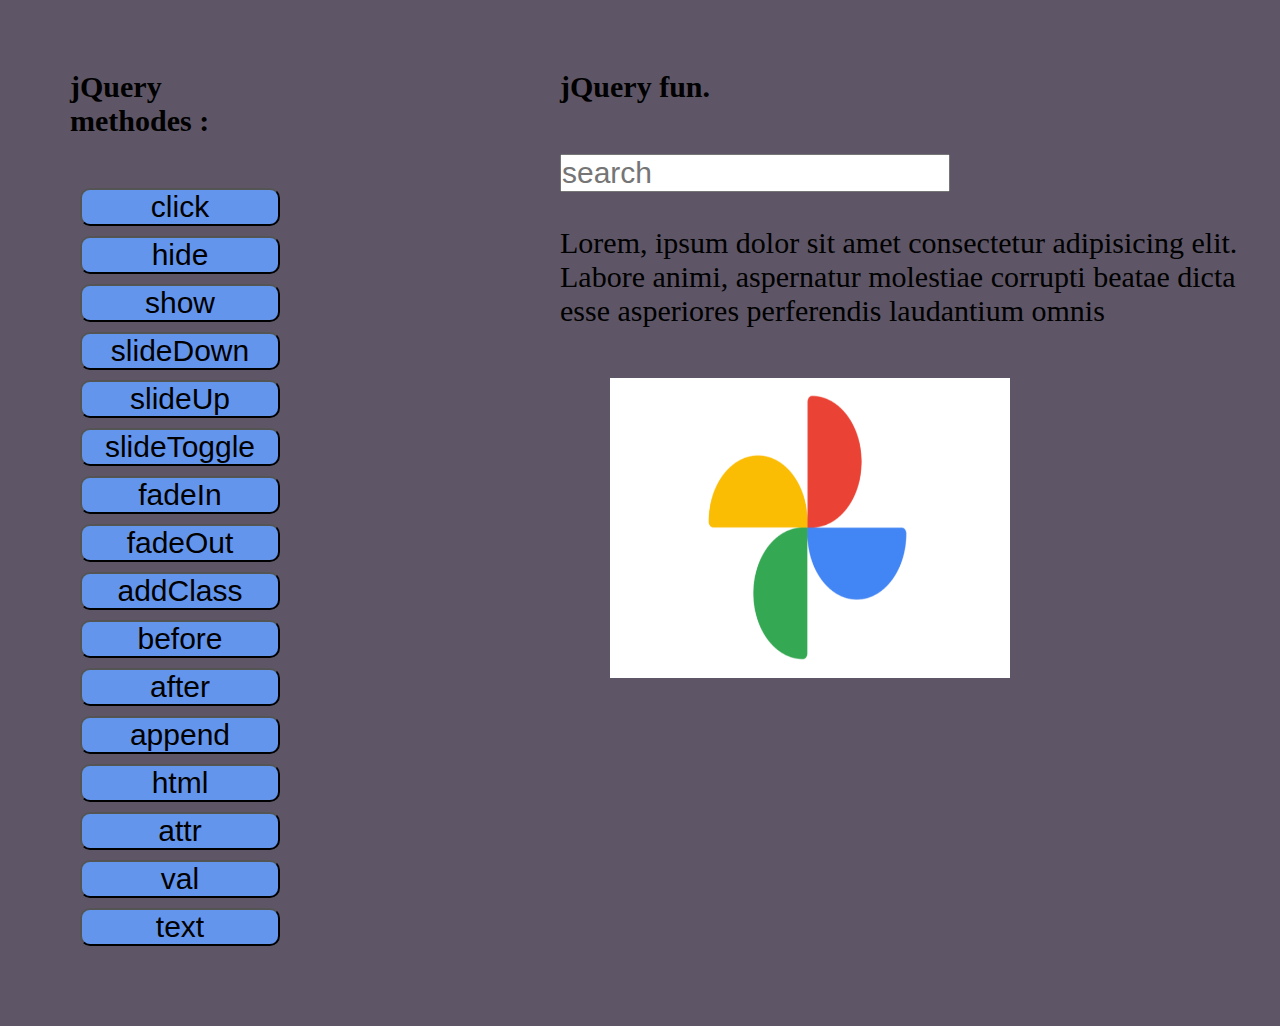
<file: jquery/jqueryFunction/index.html>
<!DOCTYPE html>
<html lang="en">
<head>
    <meta charset="UTF-8">
    <meta http-equiv="X-UA-Compatible" content="IE=edge">
    <meta name="viewport" content="width=device-width, initial-scale=1.0">
    <title>jquryfunction</title>
    <link rel="stylesheet" href="jqfun.css">
    <script src="https://ajax.googleapis.com/ajax/libs/jquery/3.6.0/jquery.min.js"></script>
    <script>
        $(document).ready(function(){
            $('.click').click(function(){
                alert('click');
            })
            $('.hide').click(function(){
               $('h2').hide();
            })
       
            $('.show').click(function(){
               $('h2').show();
            })
            $('.slideup').click(function(){
               $('img').slideUp();
            })
            $('.slidedown').click(function(){
               $('img').slideDown();
            })
            $('.slideToggle').click(function(){
               $('img').slideToggle();
            })
            $('.fadeOut').click(function(){
               $('p').fadeOut();
            }) 
        
            $('.fadeIn').click(function(){
               $('p').fadeIn();
            })
            $('.addClass').click(function(){
               $('p').addClass('num');
            }) 
            $('.before').click(function(){
               $('p').before('num1');
            })
            $('.after').click(function(){
               $('p').after('num2');
            })
            $('.append').click(function(){
               $('h2').before('num');
            })
            $('.html').click(function(){
               $('h2').before('html');
            })
            $('.val').click(function(){
               $('input:text').val('text');
            })
            $('.attr').click(function(){
               $('.google').attr('width','600');
            })
            $('.text').click(function(){
               $('.h22').text('text1');
            })
        })
        
    </script>
</head>
<body>
  <div id="main-content">
     
      <div class="left">
          <h1>jQuery methodes : </h1>
          <ul type="none">
              <li><button class= "click ">click</button></li>
              <li><button class= "hide ">hide </button></li>
              <li><button class= "show ">show</button></li>
              <li><button class= "slidedown">slideDown</button></li>
              <li><button class= "slideup">slideUp</button></li>
              <li><button class= "slideToggle">slideToggle</button></li>
              <li><button class= "fadeIn">fadeIn</button></li>
              <li><button class= "fadeOut">fadeOut</button></li>
              <li><button class= "addClass">addClass</button></li>
              <li><button class= "before">before</button></li>
              <li><button class= "after">after</button></li>
              <li><button class= "append">append</button></li>
              <li><button class= "html">html</button></li>
              <li><button class= "attr">attr</button></li>
              <li><button class= "val">val</button></li>
              <li><button class= "text">text</button></li>
          </ul>
        </div>
          <div class="right">
              <h2 class="h22">jQuery fun.</h2>
              <input type="text" id="search" placeholder="search"><br><br>
              <p class="par">Lorem, ipsum dolor sit amet consectetur adipisicing elit. Labore animi, aspernatur molestiae corrupti
                   beatae dicta esse asperiores perferendis laudantium omnis</p>
                    
                   <img class="google" src="google.png" width="400" height="300" alt="">
          </div>
      

  </div>  
</body>
</html>
</file>
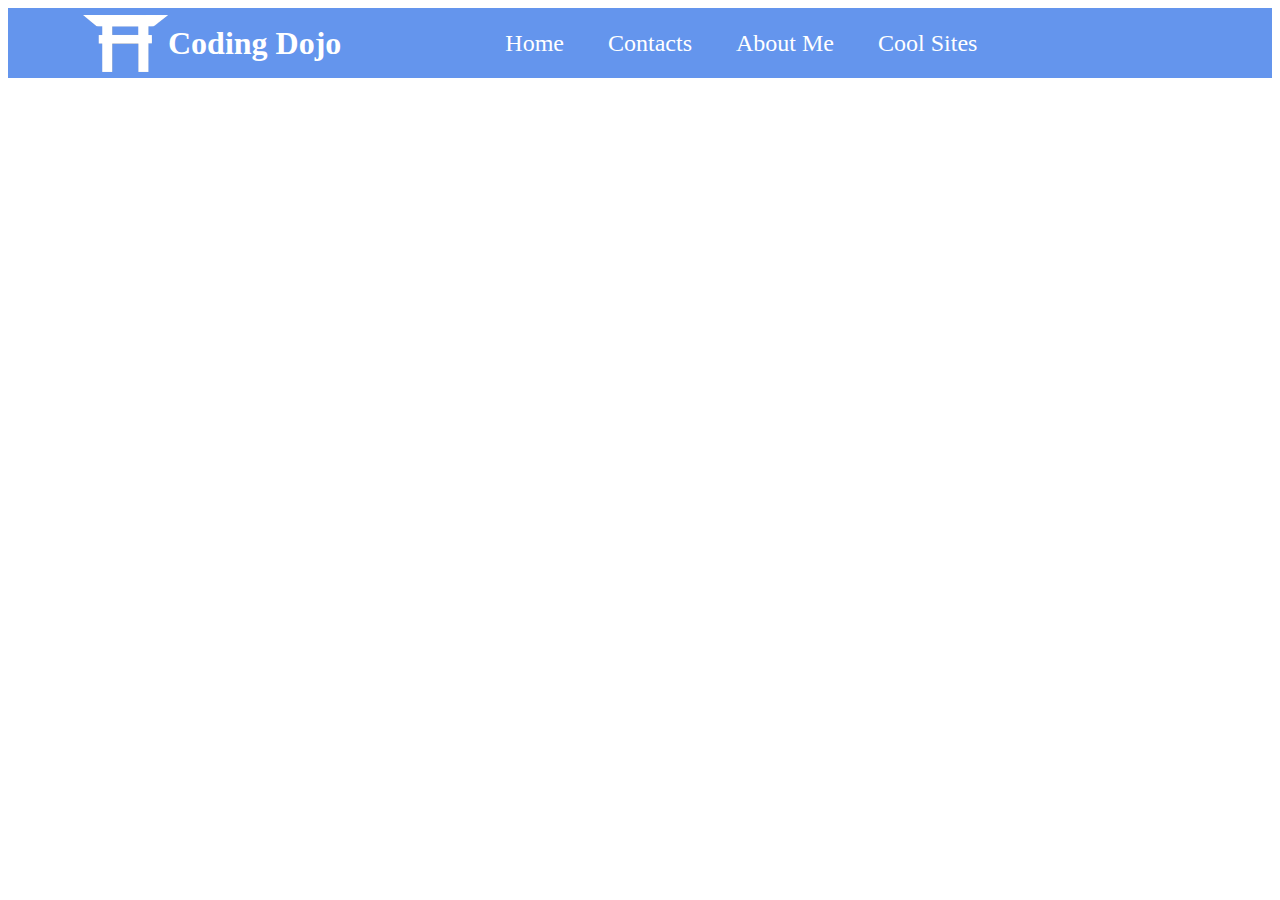
<file: css/flexnavbar/flex2/index.html>
<!DOCTYPE html>
<html lang="en">

<head>
    <meta charset="UTF-8">
    <meta http-equiv="X-UA-Compatible" content="IE=edge">
    <meta name="viewport" content="width=device-width, initial-scale=1.0">
    <title>Document</title>
    <link rel="stylesheet" href="index.css">
</head>

<body>
    <div class="nav">
        <img src="dojo-icon.png" alt="dojo-icon">
        <h1>Coding Dojo</h1>
        <ul>
            <li><a href="#">Home</a></li>
            <li><a href="#">Contacts</a></li>
            <li><a href="#">About Me</a></li>
            <li><a href="#">Cool Sites</a></li>
        </ul>
    </div>
</body>

</html>
</file>
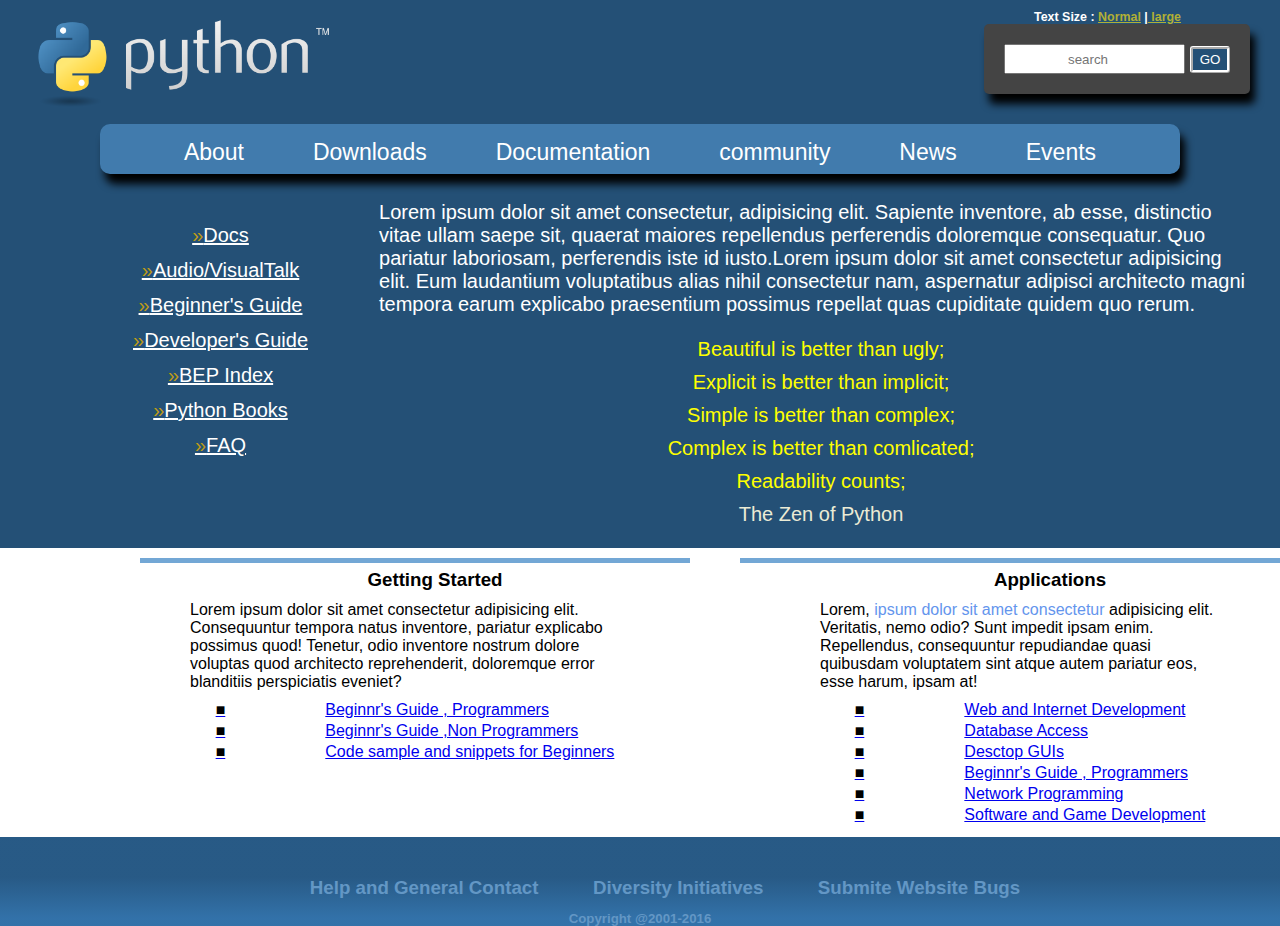
<file: css/aboutpython/indexpython.html>
<!DOCTYPE html>
<html lang="en">
<head>
    <meta charset="UTF-8">
    <meta http-equiv="X-UA-Compatible" content="IE=edge">
    <link rel="stylesheet" href="stylepython.css">
    <meta name="viewport" content="width=device-width, initial-scale=1.0">
    <title>python</title>
</head>
<body>
    <main>
    <header>
        <div class="photo"><img src="python.png" width="350" height="100" alt=""></div>
        <div class="search"> 
          <div class="text"><h5>Text Size :  <a href="#">Normal</a>  |<a href="#"> large</a></h5></div>
          <div class ="search1"><input type="search" placeholder="search"><button type="submit">GO</button></div></div>
     </header>
     <div class="list">   
    <ul>
      <li><a href="#">About</li></a>
      <li><a href="#">Downloads</a></li><li><a href="#">Documentation</a></li>
      <li><a href="#">community</a></li><li><a href="#">News</a></li>
      <li><a href="#">Events</a></li>
    </ul>
     </div >
        <content>
           <nav><ul>
            <li><a href="#"><span0>»</span0>Docs</a></li>
            <li><a href="#"><span0>»</span0>Audio/VisualTalk</a></li><li><a href="#"><span0>»</span0>Beginner's Guide</a></li>
            <li><a href="#"><span0>»</span0>Developer's Guide</a></li><li><a href="#"><span0>»</span0>BEP Index</a></li>
            <li><a href="#"><span0>»</span0>Python Books</a></li>
            <li><a href="#"><span0>»</span0>FAQ</a></li>
          </ul></nav>
           <div class="par">
             <p><span3>Lorem ipsum dolor sit amet consectetur, adipisicing elit. Sapiente inventore, ab esse, distinctio vitae ullam saepe sit, quaerat maiores repellendus
               perferendis doloremque consequatur. Quo pariatur laboriosam, perferendis iste id iusto.Lorem ipsum dolor sit amet consectetur adipisicing elit.
               Eum laudantium voluptatibus alias nihil consectetur nam, aspernatur adipisci architecto magni tempora 
              earum explicabo praesentium possimus repellat quas cupiditate quidem quo rerum.</span3></p>
               <div class="menu"><ul>
               <li><span>Beautiful is better than ugly;</span></li>
               <li><span>Explicit is better than implicit;</span></li>
               <li><span>Simple is better than complex;</span></li>
               <li><span>Complex is better than comlicated;</span></li>
               <li><span>Readability counts;</span></li>
               <li><span1>The Zen of Python</span1></li>
              </ul>
              </div>
           </div >
        </content>
    </main>
    <div class="section">
    <div class="section1">
      <div class="box"></div>
      <h3>Getting Started</h3>
      <p>Lorem ipsum dolor sit amet consectetur adipisicing elit. Consequuntur tempora natus inventore, pariatur explicabo possimus quod! Tenetur, odio inventore nostrum 
        dolore voluptas quod architecto reprehenderit, doloremque error blanditiis perspiciatis eveniet?</p>
        <ul type="squre">
          <li><a href="#"><span>■</span>Beginnr's Guide , Programmers</a></li>
          <li><a href="#"><span>■</span>Beginnr's Guide ,Non Programmers</a></li>
          <li><a href="#"><span>■</span>Code sample and snippets for Beginners</a></li>
          
        </ul>
    </div>
    <div class="section2">
    <div class="box"></div>
    <h3>Applications</h3>
    <p>Lorem, <span>ipsum dolor sit amet consectetur</span> adipisicing elit. Veritatis, nemo odio? Sunt impedit ipsam enim. Repellendus,
       consequuntur repudiandae quasi quibusdam voluptatem sint atque autem pariatur eos, esse harum, ipsam at!</p>
      <ul type="a">
        <li><a href="#"><span>■</span>Web and Internet Development</a></li>
        <li><a href="#"><span>■</span>Database Access</a></li>
        <li><a href="#"><span>■</span>Desctop GUIs</a></li>
        <li><a href="#"><span>■</span>Beginnr's Guide , Programmers</a></li>
        <li><a href="#"><span>■</span>Network Programming</a></li>
        <li><a href="#"><span>■</span>Software and Game Development</a></li>
      </ul>
    </div>
    </div>
 <footer>
  <h3>Help and General Contact</h3>
  <h3>Diversity Initiatives</h3>
  <h3>Submite Website Bugs</h3>
  <h5>Copyright @2001-2016</h5>
 </footer>
</body>
</html>
</file>
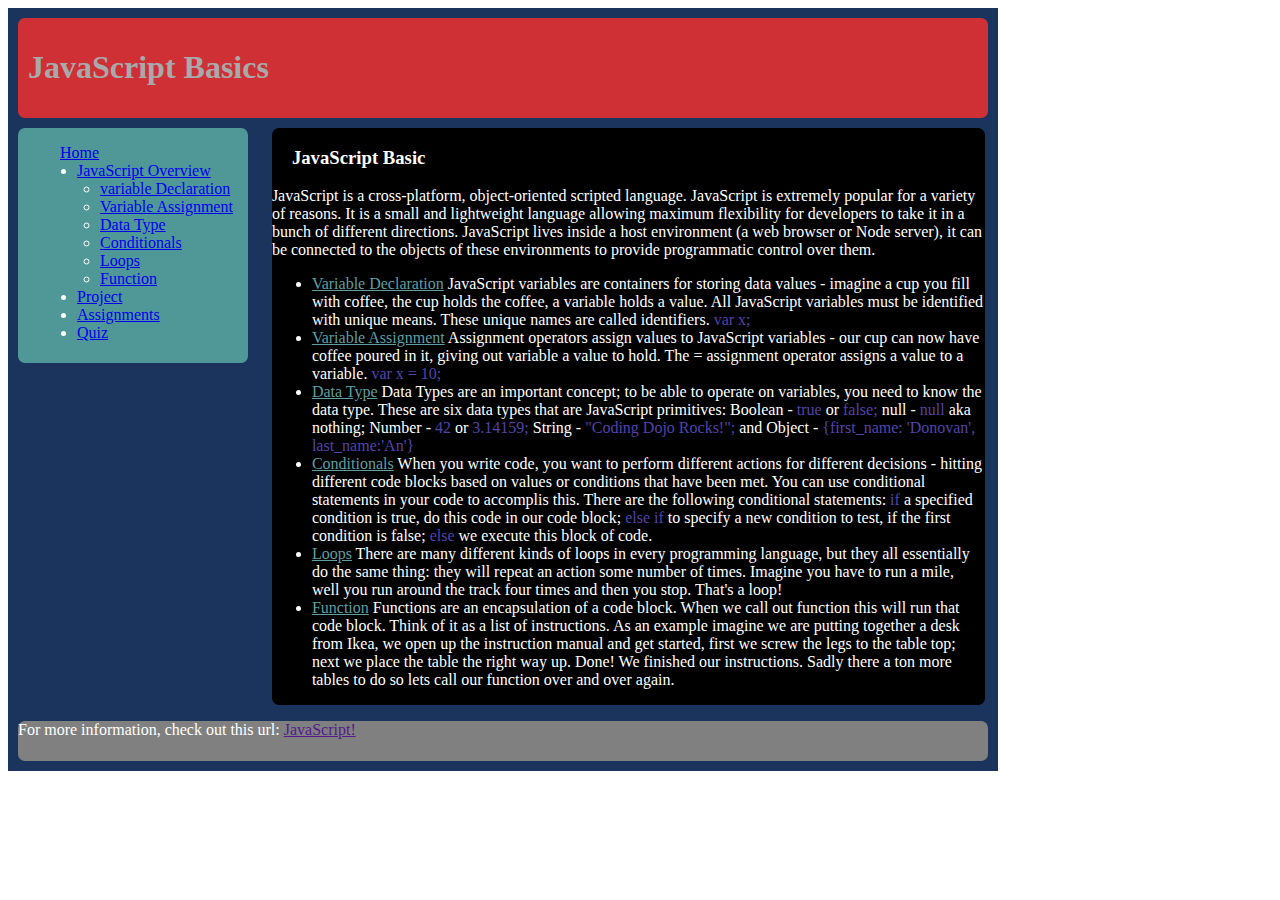
<file: css/javascriptbasic/indexjavascript.html>
<!DOCTYPE html>
<html lang="en">

<head>
    <meta charset="UTF-8">
    <meta http-equiv="X-UA-Compatible" content="IE=edge">
    <meta name="viewport" content="width=device-width, initial-scale=1.0">
    <link rel="stylesheet" href="stylejs.css">
    <title>JavaScript Basics</title>
</head>
<body>
    <main>
        <header>
            <h1>JavaScript Basics</h1>
        </header>
        <nav>
            <ul>
                <div id="home"><dl><a href="Home"> Home</a></dl></div>
                <div id="js"><li><a href="url"> JavaScript Overview</a></li></div>
               <div id="first"><li type="circle"><a href="url"> variable Declaration</a></li>
                <li type="circle"><a href="url"> Variable Assignment</a></li>
                <li type="circle"><a href="url"> Data Type</a></li>
                <li type="circle"><a href="url"> Conditionals</a></li>
                <li type="circle"><a href="url"> Loops</a></li>
                <li type="circle"><a href="url"> Function</a></li></div>
                <div id="seconed"><li><a href="url"> Project</a></li>
                <li><a href="url"> Assignments</a></li>
                <li><a href="url"> Quiz</a></li></div>
            </ul>
        </nav>
        <article>
            <par>
            <h3>JavaScript Basic</h3>
            <p>
                JavaScript is a cross-platform, object-oriented scripted language. JavaScript is extremely popular for a variety of reasons. It is a small and lightweight language allowing maximum flexibility for developers to take it in a bunch of different directions.
                JavaScript lives inside a host environment (a web browser or Node server), it can be connected to the objects of these environments to provide programmatic control over them.
            </p>
            <ul>
                <li>
                        <a href="">Variable Declaration</a> JavaScript variables are containers for storing data values - imagine a cup you fill with coffee, the cup holds the coffee, a variable holds a value. All JavaScript variables must be identified
                        with unique means. These unique names are called identifiers. <span>var x;</span>
                </li>
                <li>
                    
                        <a href="">Variable Assignment</a> Assignment operators assign values to JavaScript variables - our cup can now have coffee poured in it, giving out variable a value to hold. The = assignment operator assigns a value to a variable.
                        <span>var x = 10;</span>
                    
                </li>
                <li>  <a href="">Data Type</a> Data Types are an important concept; to be able to operate on variables, you need to know the data type. These are six data types that are JavaScript primitives: Boolean - <span>true</span> or <span>false;</span>                        null -
                        <span>null</span> aka nothing; Number - <span>42</span> or
                        <span>3.14159;</span> String -
                        <span>"Coding Dojo Rocks!";</span> and Object -
                        <span>{first_name: 'Donovan', last_name:'An'}</span>
                    
                </li>
                <li>
                    
                        <a href="">Conditionals</a> When you write code, you want to perform different actions for different decisions - hitting different code blocks based on values or conditions that have been met. You can use conditional statements
                        in your code to accomplis this. There are the following conditional statements:
                        <span>if</span> a specified condition is true, do this code in our code block; <span>else if</span> to specify a new condition to test, if the first condition is false; <span>else </span> we execute this block of code.
                   
                </li>
                <li>
                        <a href="">Loops</a> There are many different kinds of loops in every programming language, but they all essentially do the same thing: they will repeat an action some number of times. Imagine you have to run a mile, well you run
                        around the track four times and then you stop. That's a loop!
                    
                </li>
                <li>
                
                        <a href="">Function</a> Functions are an encapsulation of a code block. When we call out function this will run that code block. Think of it as a list of instructions. As an example imagine we are putting together a desk from Ikea,
                        we open up the instruction manual and get started, first we screw the legs to the table top; next we place the table the right way up. Done! We finished our instructions. Sadly there a ton more tables to do so lets call our function
                        over and over again.
                    
                </li>
            </ul>

        </par>
        </article>
        <footer>
            <p> For more information, check out this url:
                <a href="">JavaScript!</a></p>
        </footer>
    </main>

</body>

</html>
</file>
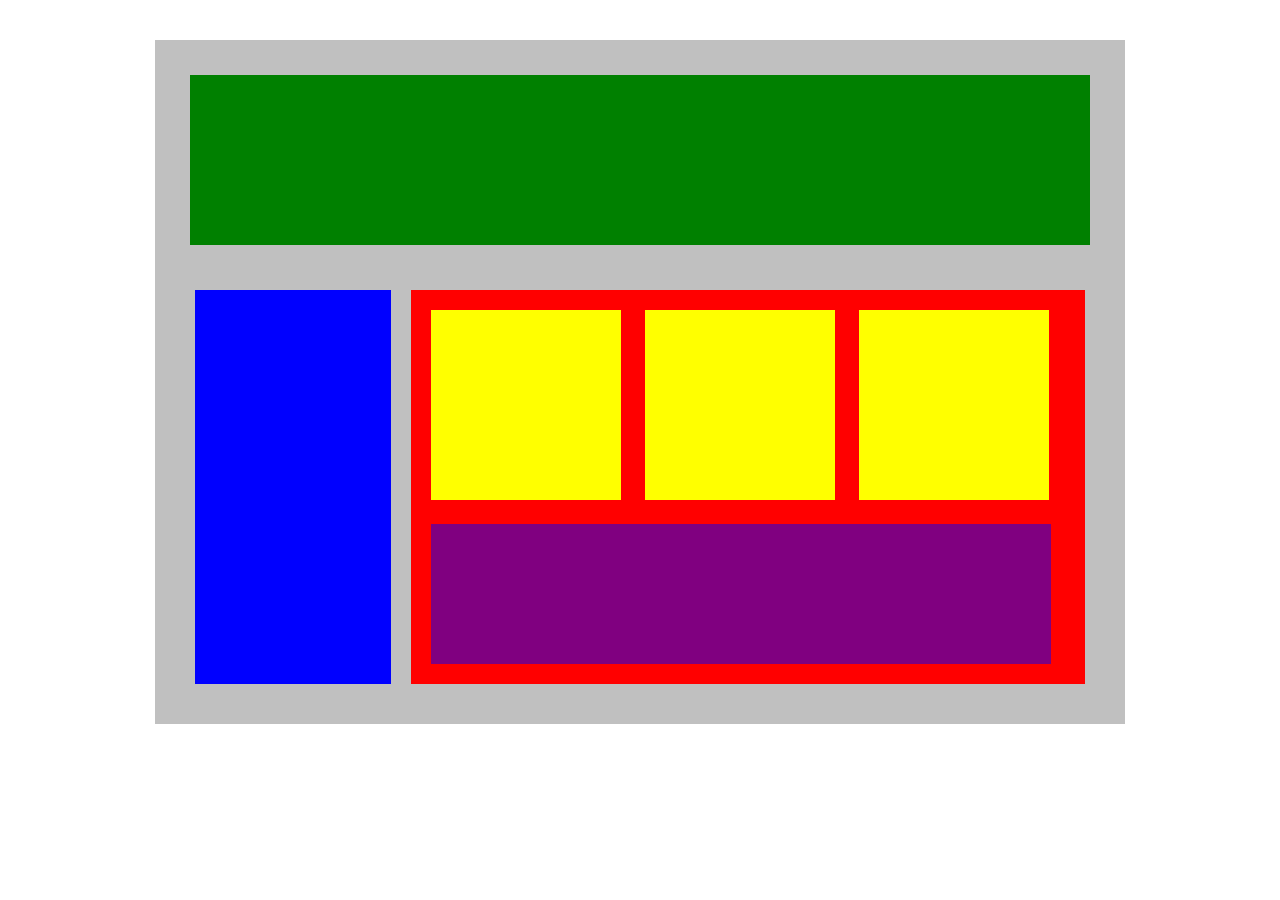
<file: css/plottingyourblocks/indexplotblock.html>
<!DOCTYPE html>
<html lang="en">
   <head>
      <title>Position Practice</title>
      <link rel="stylesheet" type="text/css" href="styleplatblock.css">
   </head>
   <body>
       <div id="wrapper">
         <div id="header"></div>
         
		 <div class="flex-container">
		 <div id="navigation"></div>
         <div id="main_content">
            <div class="subcontents"></div>
            <div class="subcontents"></div>
            <div class="subcontents"></div>
            <div id="advertisement"></div>
         </div>
		 </div>
      </div><!-- end of wrapper -->
   </body>
</html>
</file>
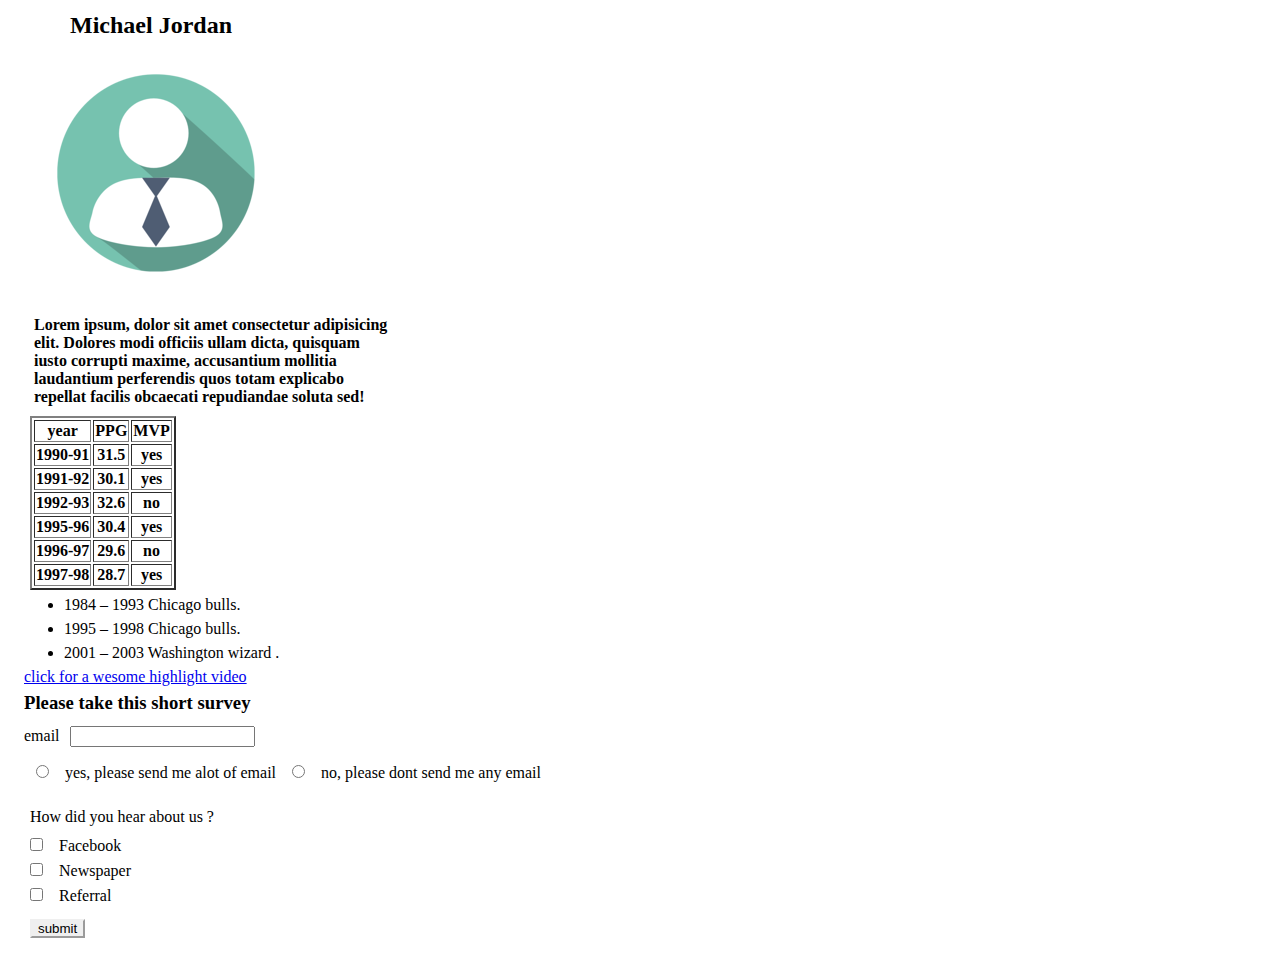
<file: html/fakeplog/indexfake.html>
<!DOCTYPE html>
<html>

 <head>
 <title>this page ia an example to fake plug </title>
 <link rel="stylesheet" href="stylefake.css">
 </head>
 <body>
     <div>
         <div id="name">
    <h2>Michael Jordan</h2>
</div>
    <img src="personal.png">
    <div class="main ">
        <P><h4> Lorem ipsum, dolor sit amet consectetur adipisicing elit. Dolores modi officiis ullam dicta,
             quisquam iusto corrupti maxime, accusantium mollitia
             laudantium perferendis quos totam explicabo repellat facilis obcaecati repudiandae soluta sed!</h4></P>
    </div>
    <div id="table">
    <table border="2">
        <tr>
        <th>year</th>
        <th>PPG</th>
        <th>MVP</th>
        </tr>
        <tr>
            <th>1990-91</th>
            <th>31.5</th>
            <th>yes</th>
            </tr>
        <tr>
            <th>1991-92</th>
            <th>30.1</th>
            <th>yes</th>
        </tr>
        <tr>
            <th>1992-93</th>
            <th>32.6</th>
            <th>no</th>
        </tr>
        <tr>
            <th>1995-96</th>
            <th>30.4</th>
            <th>yes</th>
        </tr>
        <tr>
            <th>1996-97</th>
            <th>29.6</th>
            <th>no</th>
        </tr>
        <tr>
            <th>1997-98</th>
            <th>28.7</th>
            <th>yes</th>
        </tr>
        </table>
        </div>
    </div>
    <div class="list">
        <ul>
            <li>1984 – 1993 Chicago bulls.</li>
            <li>1995 – 1998 Chicago bulls.</li>
            <li>2001 – 2003 Washington wizard .</li>
        </ul>
        </div>
<p><a href="https://youtube.com">click for a wesome highlight video</a></p>
    </div>
    <div id="survey">
       <p><h3>Please take this short survey</h3></p> 
    </div>

    <div id="email">
        
        <form>
    email
    <input type="text" name="email">
    <br>
        </form>
        <div id="yesno">
            <form>
                            
            <input id="no" type="radio" name="no" value="please no send me any email">
            <label for="yes">yes, please send me alot of email</label>
            <input id="other" type="radio" name="yes" value="please send me alot of email">
            <label for="no">no, please dont send me any email</label><br><br>
                </form>
        </div>
        <div id="quastion">
            <p>How did you hear about us ?</p>
                <input type="checkbox"  name="option1" value="Facebook">
                   <label for="ar">Facebook</label><br>
                   <input type="checkbox"  name="option2" value="Newspaper">
                <label for="en">Newspaper</label><br>
                <input type="checkbox"  name="option3" value="Referral">
                 <label for="fr">Referral</label>
        </div>
        <div id="submit">
            <input type="submit" value="submit">
            </div>
        </div>
    </div>
</html>
</file>
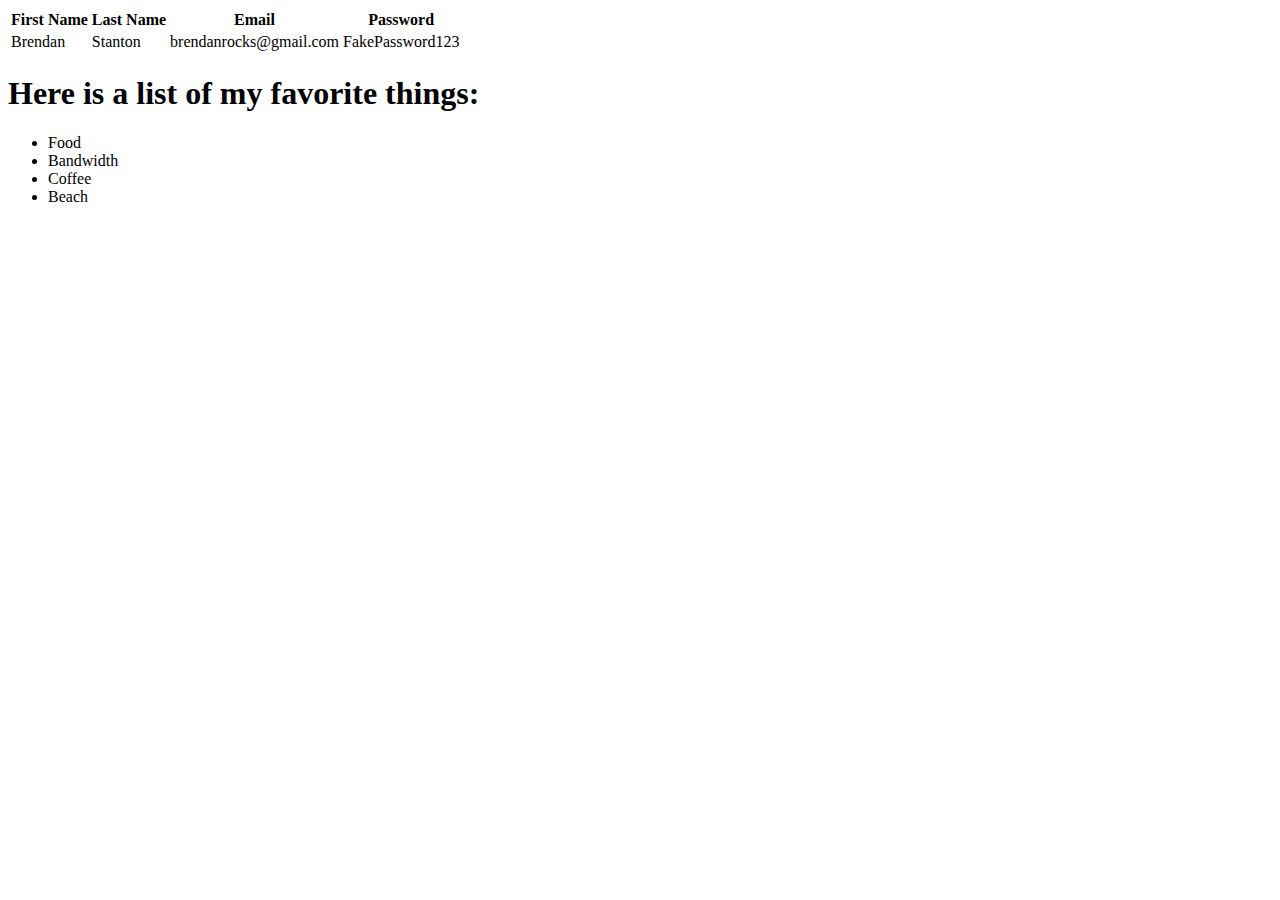
<file: html/indentationpractice/index2.html>
<!DOCTYPE html>
<html>
	<head>
		<title>Basic II</title>
	</head>
	<body>
		<table> 
			<thead>
				<tr>
					<th>First Name</th>
					<th>Last Name</th>
					<th>Email</th>
					<th>Password</th>
				</tr>
			</thead>
			<tbody>
				<tr>
					<td> Brendan</td>
					<td>Stanton </td>
					<td>brendanrocks@gmail.com</td>
					<td> FakePassword123 </td>
				</tr>
			</tbody>
		</table>
			<h1>Here is a list of my favorite things:</h1>
			<ul>
				<li>Food</li>
				<li>Bandwidth</li>
				<li>Coffee</li>
				<li>Beach</li>
			</ul>
    </body>
</html>
</file>
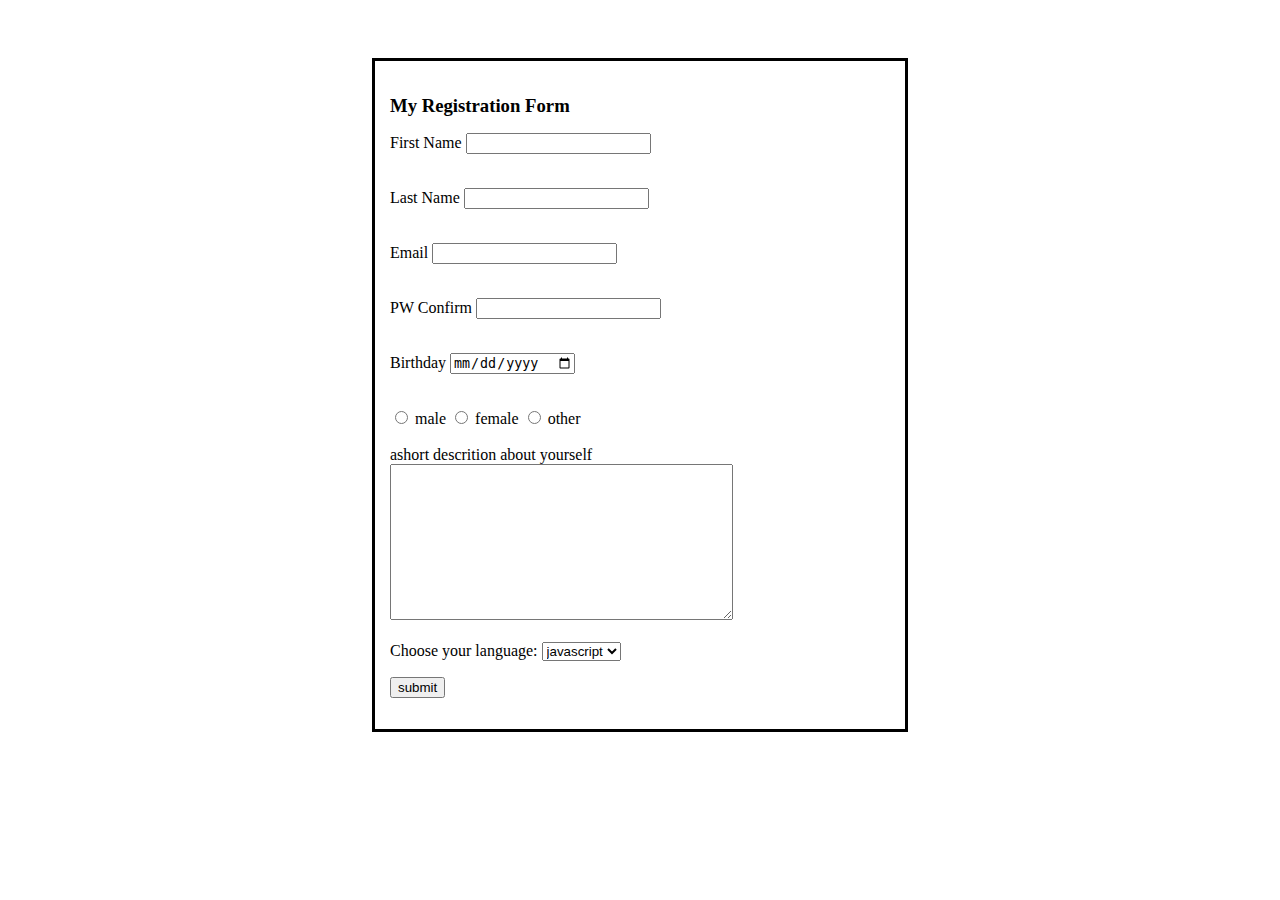
<file: html/registrationform/regindex.html>
<!DOCTYPE html>
<html lang="en">
<head>
    <meta charset="UTF-8">
    <meta http-equiv="X-UA-Compatible" content="IE=edge">
    <meta name="viewport" content="width=device-width, initial-scale=1.0">
    <link rel="stylesheet" href="regstyle.css">
    <title>Registration Form</title>
</head>
<body>
    <div class="container">
    <div class="title">
    <h3>My Registration Form</h3>
</div>
    <div class="list"> 
       
            <div class="first_name">
            <p> First Name
                <input type="text" name="name"><br><br></p>
            </div>
            <div class="last_name">
                <p> Last Name
                    <input type="text" name="name"><br><br></p>
                </div>
            <div class="Email">
                <p> Email
                    <input type="text" name="name"><br><br></p>
            </div>
            <div class="PW Confirm">
                <p> PW Confirm
                        <input type="text" name="PW"><br><br></p>
            </div>
            <div class="Birthday">
                <p> Birthday
                    <input type="date" name="birthday"><br><br></p>
            </div>
            
            <input id="male" type="radio" name="gender">
            <label for="male">male</label>

            <input id="female" type="radio" name="gender">
            <label for="female">female</label>

            <input id="other" type="radio" name="gender">
            <label for="other">other</label><br><br>
                          <label for="descrption">ashort descrition about yourself</label>
                          <textarea id="descrption" cols="40" rows="10"></textarea><br><br>
                                    
                    </div>
                
                <label for="languages">Choose your language:</label>
                                    <select value="languages" name="languages">
                                    <option value="arabic">javascript</option>
                                    <option value="english">python</option>
                                    <option value="french">c++</option>
                                    
</select>

    <p><input type="submit" value="submit"></p>
</div>
    </div>  
</body>
</html>
</file>
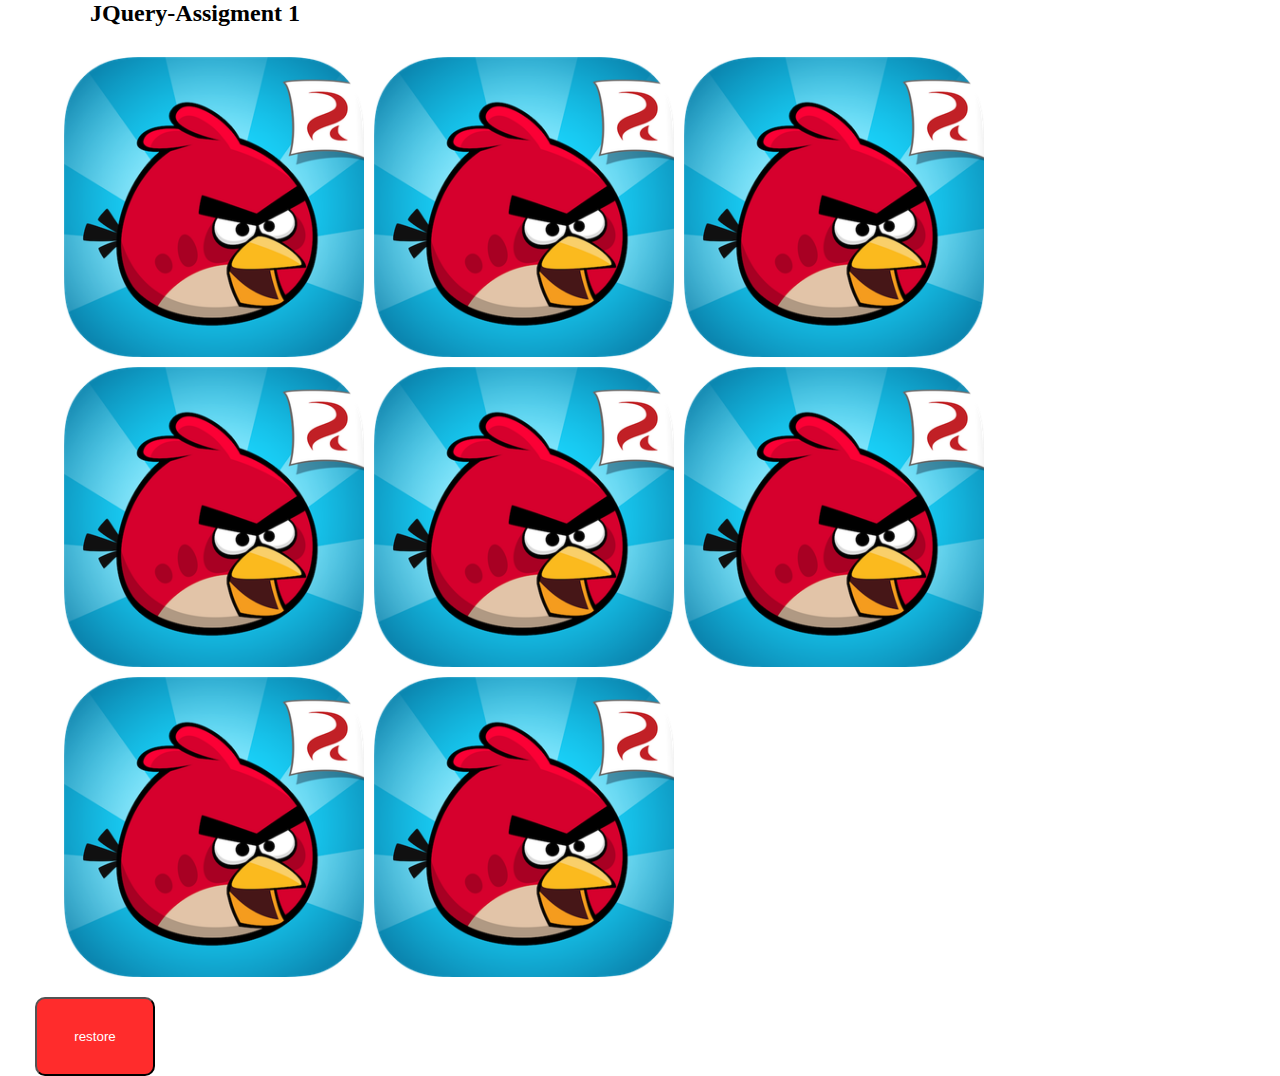
<file: jquery/DisappearingNinja/index2.html>
<!DOCTYPE html>
<html lang="en">
<head>
    <meta charset="UTF-8">
    <meta http-equiv="X-UA-Compatible" content="IE=edge">
    <meta name="viewport" content="width=device-width, initial-scale=1.0">
    <title>game</title>
    <!DOCTYPE html>
<html lang="en">
    <link rel="stylesheet" href="style1.css">
    <script src="https://ajax.googleapis.com/ajax/libs/jquery/3.6.0/jquery.min.js"></script>
    <script>
        $(document).ready(function() {
    $("img").click(function() {
        $(this).fadeOut();
    })
    $("button").click(function() {
        $('img').fadeIn();
    })


});
        </script>
</head>
<body>
    <h2>JQuery-Assigment 1</h2>
    
<div id="main-content">
    <img src="angry.png" width="300" height="300" >
    <img src="angry.png" width="300" height="300" >
    <img src="angry.png" width="300" height="300" >
    <img src="angry.png" width="300" height="300" >
    <img src="angry.png" width="300" height="300" >
    <img src="angry.png" width="300" height="300" >
    <img src="angry.png" width="300" height="300" >
    <img src="angry.png" width="300" height="300" >
</div>
    <button class= "restore">restore</button>

</body>
</html>
</file>
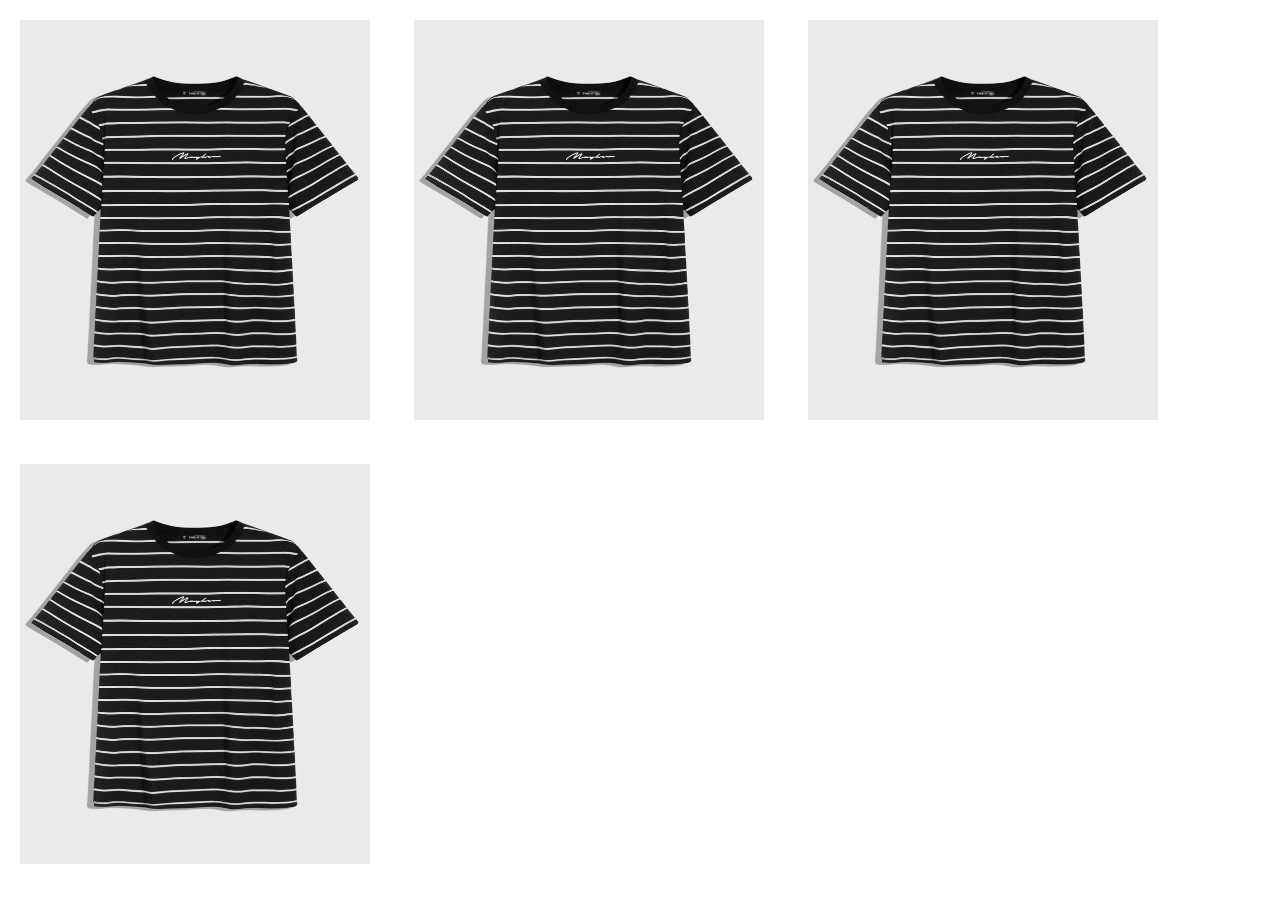
<file: jquery/HoverInOut/indexhover.html>
<!DOCTYPE html>
<html lang="en">
<head>
	<meta charset="utf-8" />
	<meta name="descriptoin" content="jQuery assignment">
	<title>Hover</title>
	<link rel="stylesheet" type="text/css" href="styleh.css">
	<script type="text/javascript" src="https://code.jquery.com/jquery-3.1.0.min.js"></script>
	<script>
		jQuery.fn.swap = function(){

		}
		$(document).ready(function(){
			$('img').hover(function(){
				var temp = $(this).attr('src');
				$(this).attr('src', $(this).attr('alt-src'));
				$(this).attr('alt-src', temp);
			});
		});		
	</script>
</head>
<body>
	<img src="she1.png" alt-src='she2.png' temp="">
	<img src="she1.png" alt-src='she2.png' temp="">
	<img src="she1.png" alt-src='she2.png' temp="">
	<img src="she1.png" alt-src='she2.png' temp="">
</body>
</html>
</file>
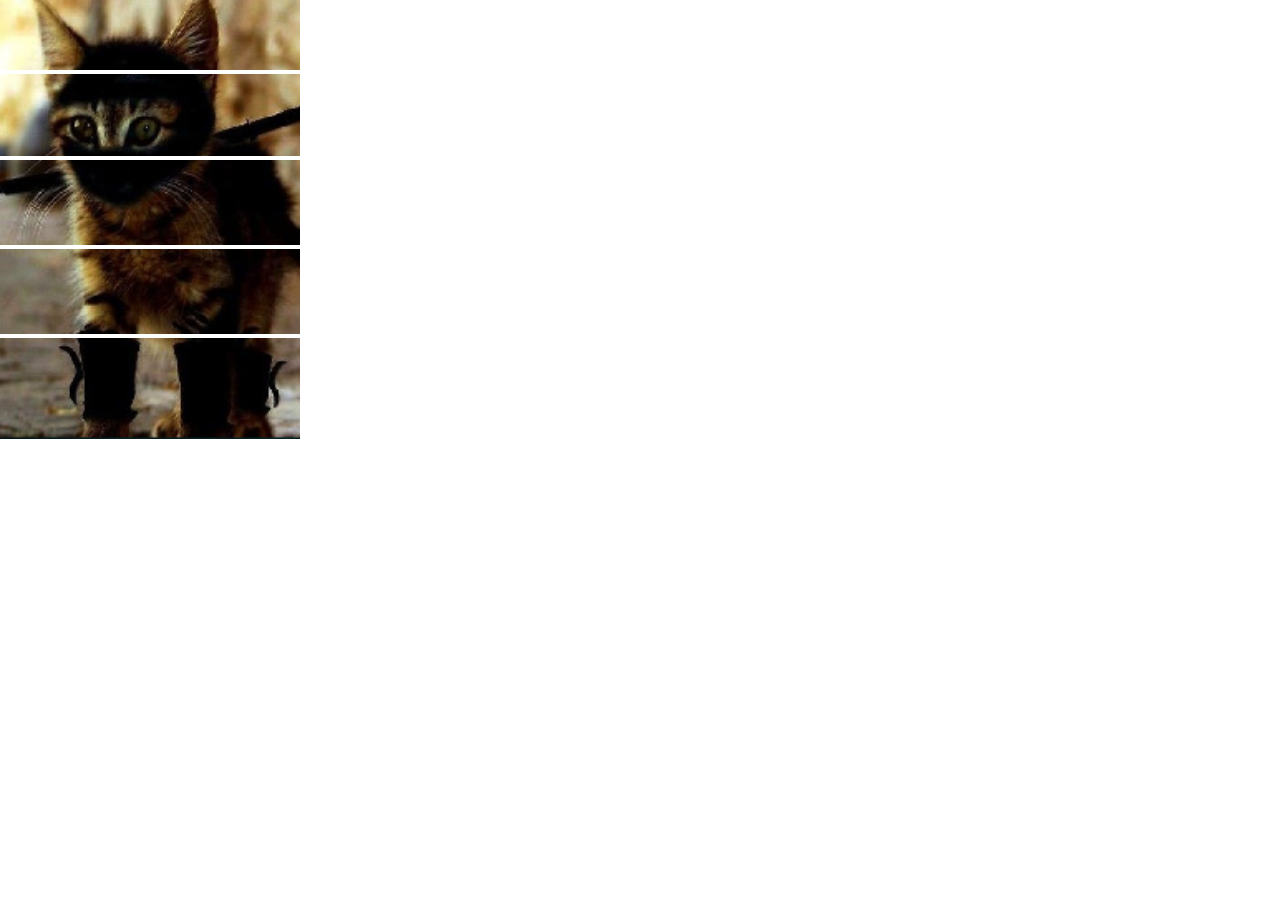
<file: jquery/NinjaToCat/indexcat.html>
<!DOCTYPE html>
<html lang="en">
<head>
    <meta charset="UTF-8">
    <meta http-equiv="X-UA-Compatible" content="IE=edge">
    <meta name="viewport" content="width=device-width, initial-scale=1.0">
    <title>ninja-cat</title>
    <link rel="stylesheet" href="stylecat.css">
    <script src="https://ajax.googleapis.com/ajax/libs/jquery/3.6.0/jquery.min.js"></script>

	<script>
		$(document).ready(function(){
			$('img').click(function(){
                $(this).attr('src', $(this).attr('alt-src'));
				$(this).attr('temp', $(this).attr('src'));
                $(this).attr('alt-src', $(this).attr('temp'));
			});
		});		
	</script>
</head>
<body>
	<img src="cat0.png" alt-src='ninja0.png' temp="" width="300"><br>
	<img src="cat1.png" alt-src='ninja1.png' temp="" width="300"><br>
	<img src="cat2.png" alt-src='ninja2.png' temp="" width="300"><br>
	<img src="cat3.png" alt-src='ninja3.png' temp="" width="300"><br>
	<img src="cat4.png" alt-src='ninja4.png' temp="" width="300">
</body>
</html>
</file>
<file: jquery/jqueryFunction/jqfun.css>
*{
    margin: 0px;
    padding: 0px;
    font-size: 30px;
}


#main-content{
    height: auto;
    width: auto;
    display: flex;
    justify-content: space-between;
    background-color:rgb(94, 86, 102);
}
#main-content .left{
    margin:70px;
    width: 500px;
}
#main-content .left h1{
    margin-bottom:50px;
}
#main-content .left ul li {
    margin: 10px;
}
#main-content .left ul li button{
    width: 200px;
    border-radius: 10px;
    background-color: cornflowerblue;
}
#main-content .right{
    margin-left:200px;
    margin-top: 70px;
}
#main-content h2{
    margin-bottom: 50px;
}
#main-content img{
    margin: 50px;
}
</file>
<file: css/flexnavbar/flex2/index.css>
.nav {
    display: flex;
    background-color: #6495ed;
    color: white;
    height: 70px;
    align-items: center;
    justify-content: flex-start;
}

.nav img {
    height: 57px;
    width: 85px;
    margin-left: 75px;
}

.nav ul {
    display: flex;
    margin-left: 80px;
}

.nav ul li {
    list-style: none;
    font-size: 24px;
    padding-left: 44px;
}

.nav ul li a {
    text-decoration: none;
    color: white;
}
</file>
<file: css/aboutpython/stylepython.css>
* {
    margin: 0px;
    padding: 0px;
    box-sizing: border-box;
    font-family: sans-serif;
}
main{
    background-color: rgb(36,80,118);
    border:darkblue;
    height: auto;
}
main header {
    display:flex;
    justify-content: space-between;
}
main header .search {
    height: auto;
    margin-top: 10px;
    width:auto;
    margin-right:30px;
}
main header .photo {
    margin-top: 10px;
    margin-left:30px;
}
main header .search .search1{
    
    box-shadow: 5px 10px 8px black;
    border-radius: 5px;
    background-color: rgb(68,68,68);
    padding:20px;
    
}
main header .search .text{
    display:flex;
    color:white;
    font-size: 15px;
    margin-left: 50px;
   
}
/*main header .search .text h4{
    display:flex;
    color:rgb(10, 9, 9);
   
} */
main header .search .search1 input{
    /*padding-left: 90px;*/
    text-align: center;
    height: 30px;
   
}
main .text h5 a{
    color:rgb(177, 175, 53);
}

main header .search .search1 button {
margin-left:5px;
text-align: center;
border: white ridge;
border-radius: 3px;
background-color: rgb(36,80,118);
color: white;
text-transform: capitalize;
height: 27px;
width: 40px;
}
.list{
    box-shadow: 5px 10px 8px black;
    border-radius: 10px;
    background-color: rgb(65,123,173);
    margin-top: 10px;
	margin-left:100px;
    margin-right: 100px;
	width:auto;
	height:50px;
}

main .list ul{
    display: flex;
    justify-content: space-evenly;
    list-style: none;
    padding: 15px;
}
main .list ul li{
    display: inline-block;
	
}
main .list ul li a{
	text-decoration:none;
	color:white;
	font-size:23px;
	text-align:center;	
    display: flex;
    justify-content: space-evenly;
    list-style: none;

}
/*main content{
    border: brown solid;
    width:1000px;
    height: 700px;
    margin: 100px;
}*/
main content nav{
    /*padding-left:40px;*/
    margin-left:70px;
    margin-top: 14px;*/
    display: inline-block;
    width:auto;
    height: 250px;
    font-size: 20px;
}
main content nav ul{
 
    display: flex;
    flex-direction: column;
    align-items:center ;
	list-style-type:none;
	margin:30px;
   /* padding-left: 20px;*/
	overflow:hidden;
}
main nav ul li{
    padding:6px; 
 }
main nav ul li a{
    
color:white;
padding:7px;
	
}

main nav ul li a span0{
    color:rgb(189, 155, 22);
        
        
    }
main content {
    display: flex ;
    margin-left: 20px;
   
}
main content .par {
    vertical-align: top;
    padding-top: 10px;
    margin-left: 20px;
    width:900px;
   display: inline-block;
   font-size: 20px;
}
main content .par p span3{
    color: white;
}
main content .par p {
display: block;
margin-block-start: 10px;
margin-block-end: 10px;
margin-inline-start: 1px;
margin-inline-end: 10px;
/*align-items: center;
flex-direction: column;*/
}

main content .par .menu { 
    display: flex;
    align-items: center;
    flex-direction: column;
    margin-bottom: 17px;
}
main content .par .menu ul{
    display: flex;
    align-items: center;
    flex-direction: column;
    list-style-type:none;
}
main content .par .menu ul li span{
    
    color: yellow;
    font-size: 20px;
}
main content .par .menu ul li span1{
    color: rgb(235, 235, 213);
    font-size: 20px;
}
main content .par .menu ul li {
    padding :5px
}    
main content .par p {
    padding :7px
    
} 
.section{
    /*display: inline-block;*/
    display: flex;
    margin-left: 50px;
}
.section .section1 {
    display: flex;
    flex-direction: column;
    align-items:center ;
    width:auto;
    margin-left: 50px;
    
}
.section .section1 .box{
    margin-top: 10px;
    margin-left:40px;
    margin-right:40px;
    background-color: rgb(115,167,213);
    width: 550px;
    height: 5px;
}
.section .section1 p{
    margin-right: 110px;
    margin-left:90px;
    
}
.section .section1 h3{
    margin-top: 6px;
    margin-left:40px;
    margin-bottom: 10px;
}
.section .section1  ul{
    display: flex;
    flex-direction: column;
    /*align-items:center ;*/
    list-style-type:none;
    margin-top: 10px;
    margin-bottom: 10px;
    
    
}
.section .section1  ul li {
    color:rgb(0, 140, 255); 
    padding-bottom: 3px; 
   }
.section .section1  ul li span{
    color:rgb(0, 0, 0);
    margin-right: 100px; 
    list-style-type: none; 
    
   }
.section .section2 {
    vertical-align: top;
    vertical-align: top;
    display: flex;
    flex-direction: column;
    align-items:center ;
    
    width:auto;
    
}
.section .section2 .box{
    margin-top: 10px;
    margin-left:10px;
    margin-right:40px;
    background-color: rgb(115,167,213);
    width: 550px;
    height: 5px;
}
.section .section2 h3{
    margin-top: 6px;
    margin-left:40px;
    margin-bottom: 10px;
}
.section .section2 p{
    margin-right: 110px;
    margin-left:90px;
    
}
.section .section2 p span{
   color:cornflowerblue;
    
}
.section .section2  ul{
    display: flex;
    flex-direction: column;
    /*align-items:center ;*/
    list-style-type:none;
    margin-top: 10px;
    margin-bottom: 10px;
    
    
}
.section .section2  ul li {
    color:rgb(0, 140, 255); 
    padding-bottom: 3px; 
   }
.section .section2  ul li span{
    color:rgb(0, 0, 0);
    margin-right: 100px; 
    list-style-type: none; 
    
   }

  /* ::marker {
    unicode-bidi:bidi-override;
    font-variant-numeric: tabular-nums;
    text-transform: none;
    text-indent: 0px !important;
    text-align: start !important;
    text-align-last: start !important;
}*/



footer{
    background: hsla(208, 54%, 34%, 1);
    background: linear-gradient(180deg, hsla(208, 54%, 34%, 1) 45%, hsla(208, 54%, 43%, 1) 91%);
    width:auto;
    height:auto;
    text-align: center;
}
footer h3{
    display:inline-block;
    margin-top: 40px;
    margin-left: 50px;
	width:auto;
    color:rgb(99,151,197);
}
footer h5 {
    margin-top:12px;
    color:rgb(99,151,197);
    width: 60%;
    text-align: center;
	width:auto;
}
</file>
<file: css/javascriptbasic/stylejs.css>
main {
    width: 970px;
    background-color: rgb(27,52,93);
    height: auto;
    padding: 10px;
}

header {
    
    background-color: rgb(207,48,54);
    padding: 10px;
    margin-bottom: 10px;
    border-radius: 7px;
}

header h1{
 color:darkgray;
}
nav {
    background-color: rgb(80, 151, 151);
    color: white;
  padding-right: 15px;
  padding-left: 2px;
    display: inline-block;
    border-radius:7px;
    height: 235px;
    vertical-align: top;
}
main nav #home{
    margin-left: 0px;
}
main nav #js{
    margin-left: 17px;
}
main nav #first{
    margin-left: 40px;
}
main nav #seconed{
    margin-left: 17px;
}
article {
    display: inline-block;
    width: 713px;
    background-color: black;
    color: white;
    border-radius: 7px;
    margin-left: 20px;
}
article h3{
    padding-left: 20px;
}
article ul li a{
    color:cadetblue;
}
article p ul li{
    padding-left: 40px;

}
span {
    color: rgb(83, 67, 170);
}
footer {
    background-color: gray;
    color: white;
    border-radius: 7px;
    height: 40px;
}
</file>
<file: css/plottingyourblocks/styleplatblock.css>
*{ 
    margin: 10px;
    padding: 10px;
   }
   #wrapper{
    width: 950px;
    background-color: silver;
    margin: 0px auto;
   }
   #header{
    min-height: 150px;
    margin: 25px;
    background-color: green;
   }
   #navigation{
    min-height: 180px;
    width: 180px;
    background-color: blue;
    display: inline-block;
   }
   #main_content{
    min-height: 300px;
    width: 670px;
    background-color: red;
    display: inline-block;
    margin: 10px;
    
   }
   .subcontents{
    min-height: 170px;
    width: 170px;
    background-color: yellow;
    display: inline-block;
    margin:10px;
    
   }
   #advertisement{
    min-height: 120px;
    width: 600px;
    background-color: purple;
   }
   .flex-container{
       display: flex;
       flex-direction: row;
   }
</file>
<file: html/fakeplog/stylefake.css>
*{
    margin: 6px;

}
.personal img{
    margin:0px;
    padding:0px;
    height:100%;
    width:100%;	
    
    }
    .main  {
        margin:10px;
        height:100%;
        width:370px;	   
    }
    .table{
        height:100%;
        width:100%;
          
    }
    input[type="submit"] {
        -moz-appearance: button;
        -moz-binding: none;
        -moz-box-sizing: border-box;
        -moz-user-select: none;
        background-color: buttonface;
        border: 2px outset buttonface;
        color: buttontext;
        cursor: default;
        font: -moz-button;
        line-height: normal;
        padding: 0 6px;
        text-align: center;
        text-shadow: none;
        white-space: pre;
    }
.list{
margin-left:0px ;
margin-top: 5px;
margin-bottom: 5px;
}
#name{
    padding-left: 40px;
}
</file>
<file: html/registrationform/regstyle.css>
{
    margin: 0px;
    padding:0px;
}
.container{
    margin-top: 50px;
   /* margin-left:300px;
    margin-right: 300px;*/
    padding: 15px;
    border: solid black;
    width: 500px;
}
body {
    display: grid;
    place-content: center;
}

.container .title h3{
    margin-bottom: 10px;
}
</file>
<file: jquery/DisappearingNinja/style1.css>
*{
    margin:0px;
    padding: 0px;
}
#main-content{
    width: 90%;
    margin: 20px auto;
    display: flex;
    flex-wrap: wrap;
}
h2{
    margin-left: 90px;
}
#main-content img{
    margin-top:10px ;
    margin-right: 10px;

}
 button {
    margin-left: 35px;
    width: 120px;
    padding: 30px;
    text-align: center;
    color: white;
    background-color: #ff0606d8;
    border-radius: 10px;
}
</file>
<file: jquery/HoverInOut/styleh.css>
*{
    margin: 0px;
    padding: 0px;
}
img {
    margin: 20px;
	width: 350px;
	height: 400px;
}
</file>
<file: jquery/NinjaToCat/stylecat.css>
*{
    margin:0px;
    padding:0px;
}
/*.main-content{
    display: flex;
    justify-content: center;
    flex-direction: column;
}*/
.main-content img{
    margin-left: 200px;
    padding: 5px;
    width: 300px;
    height: 120px;
}
</file>
